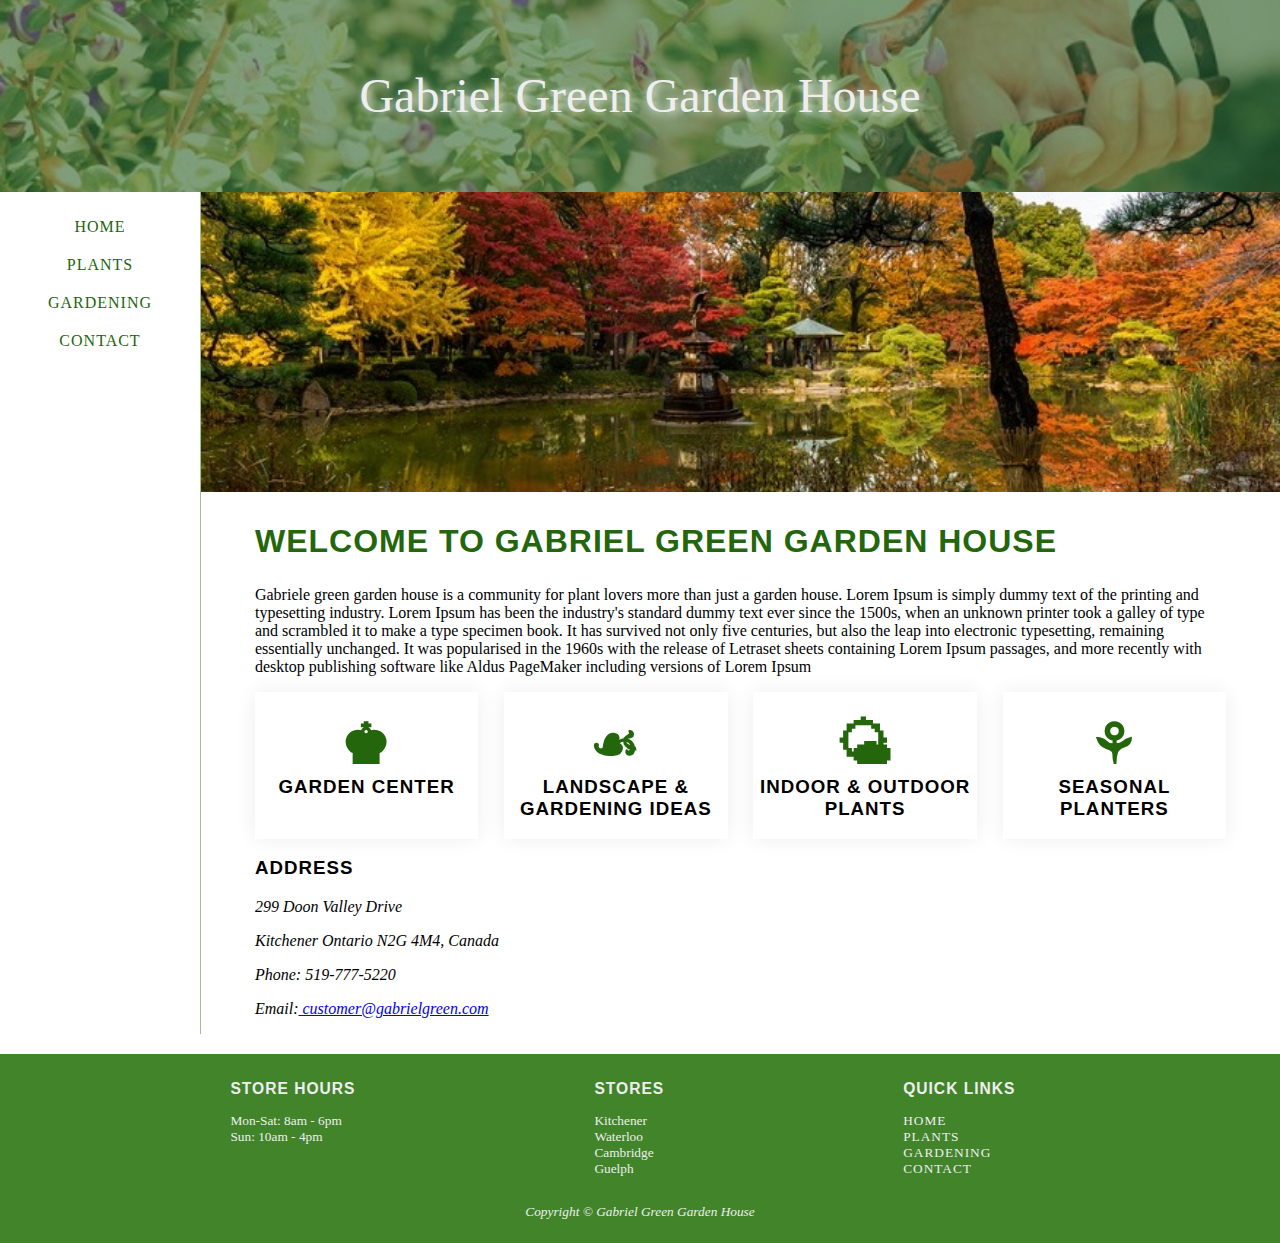
<file: index.html>
<!DOCTYPE html>
<html>

<head>
    <meta charset="UTF-8">
    <title>
        Gabriel Green Garden House - Home
    </title>
    <link href="site.css" rel="stylesheet">
</head>

<body>
    <div id="pagecontainer">
        <header>
        <h1>
            <a href="index.html">
                Gabriel Green Garden House
            </a>
        </h1>
        </header>
        <nav>
        <ul>
            <li>
                <a href="index.html">
                    Home
                </a>
            </li>
            <li>
                <a href="plants.html">
                    Plants
                </a>
            </li>
            <li>
                <a href="gardening.html">
                    Gardening
                </a>
            </li>
            <li>
                <a href="contact.html">
                    Contact
                </a>
            </li>
        </ul>
        </nav>
        <main>
        <img id="heroimg" src="./imgs/zen-garden-with-autumn-colors.jpg" alt="Home Garden" class="desktop">
        <div id="wrapper">
            <h2>
                Welcome to Gabriel Green Garden House
            </h2>
            <p>
                Gabriele green garden house is a community for plant lovers more than just a garden house.
                Lorem Ipsum is simply dummy text of the printing and typesetting industry. Lorem Ipsum has 
                been the industry's standard dummy text ever since the 1500s, when an unknown printer took 
                a galley of type and scrambled it to make a type specimen book. It has survived not only five 
                centuries, but also the leap into electronic typesetting, remaining essentially unchanged. 
                It was popularised in the 1960s with the release of Letraset sheets containing Lorem Ipsum 
                passages, and more recently with desktop publishing software like Aldus PageMaker including 
                versions of Lorem Ipsum
            </p>
            <div id="multicol">
                <section class="item25">
                    <h3><span class="icon">&#x265A;</span>Garden Center</h3>
                </section>
                <section class="item25">
                    <h3><span class="icon">&#x2619;</span>Landscape &amp; Gardening Ideas</h3>
                </section>
                <section class="item25">
                    <h3><span class="icon">&#x1F324;</span>Indoor &amp; Outdoor Plants</h3>
                </section>
                <section class="item25">
                    <h3><span class="icon">&#x2698;</span>Seasonal Planters</h3>
                </section>
            </div>
            <h3>
                Address
            </h3>
            <address>
                <p>
                    299 Doon Valley Drive
                </p>
                <p>
                    Kitchener Ontario N2G 4M4, Canada
                </p>
                <p class="desktop">
                    Phone: 519-777-5220
                </p>
                <p class="mobile">
                    Phone: <a href="tel:519-777-5220">519-777-5220</a>
                </p>
                <p>
                    Email:<a href="mailto:customer@gabrielgreen.com">
                        customer@gabrielgreen.com
                    </a>
                </p>
            </address>
        </div>
        </main>
        <footer>
        <div class="item33">
            <h3>
                Store hours
            </h3>
            <ul>
                <li>
                    Mon-Sat: 8am - 6pm
                </li>
                <li>
                    Sun: 10am - 4pm
                </li>
            </ul>
        </div>
        <div class="item33">
            <h3>
                Stores
            </h3>
            <ul>
                <li>
                    Kitchener
                </li>
                <li>
                    Waterloo
                </li>
                <li>
                    Cambridge
                </li>
                <li>
                    Guelph
                </li>
            </ul>
        </div>
        <div class="item33">
            <h3>
                Quick links
            </h3>
            <nav>
                <ul>
                    <li>
                        <a href='index.html'>
                            Home
                        </a>
                    </li>
                    <li>
                        <a href='plants.html'>
                            Plants
                        </a>
                    </li>
                    <li>
                        <a href='gardening.html'>
                            Gardening
                        </a>
                    </li>
                    <li>
                        <a href='contact.html'>
                            Contact
                        </a>
                    </li>
                </ul>
            </nav>
        </div>
        <p id="copyright">
            Copyright &copy; Gabriel Green Garden House
        </p>
        </footer>
    </div>
</body>

</html>
</file>
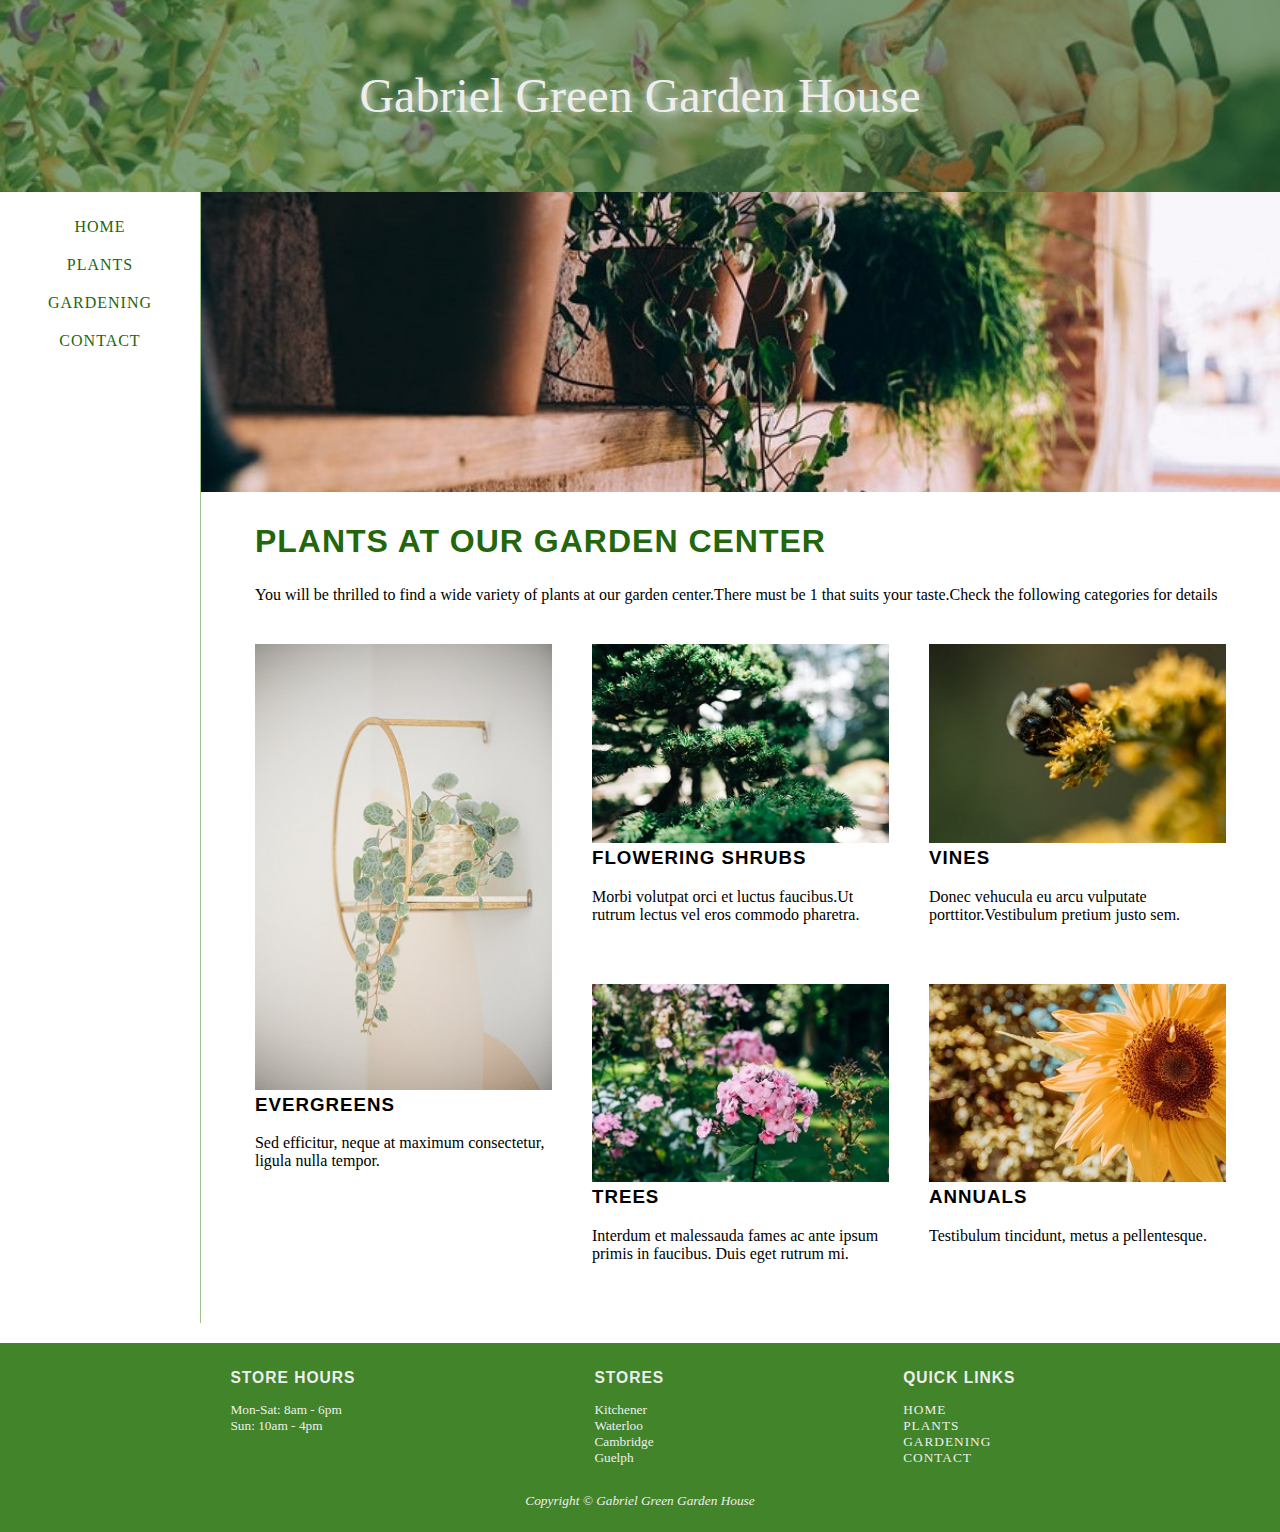
<file: plants.html>
<!DOCTYPE html>
<html>

<head>
    <meta charset="UTF-8">
    <title>
        Gabriel Green Garden House - Plants
    </title>
    <link href="site.css" rel="stylesheet">
</head>

<body>
    <div id="pagecontainer">
        <header>
            <h1>
                <a href="index.html">
                    Gabriel Green Garden House
                </a>
            </h1>
        </header>
        <nav>
            <ul>
                <li>
                    <a href="index.html">
                        Home
                    </a>
                </li>
                <li>
                    <a href="plants.html">
                        Plants
                    </a>
                </li>
                <li>
                    <a href="gardening.html">
                        Gardening
                    </a>
                </li>
                <li>
                    <a href="contact.html">
                        Contact
                    </a>
                </li>
            </ul>
        </nav>
        <main>
            <img id="heroimg" src="./imgs/curly-tendrils-of-potted-plants-on-wooden-shelf.jpg" alt="Plants Garden" class="desktop">
            <div id="wrapper">
                <h2>
                    Plants at our garden center
                </h2>
                <p>
                    You will be thrilled to find a wide variety of plants at our garden center.There must be 1 that
                    suits your taste.Check the following categories for details
                </p>
                <div id="categories">
                    <section>
                        <img src="./imgs/gold-shelf-with-a-green-vine-house-plant.jpg" alt="Evergreens">
                        <h3>
                            Evergreens
                        </h3>
                        <span>
                            Sed efficitur, neque at maximum consectetur, ligula nulla tempor.
                        </span>
                    </section>
                    <section>
                        <img src="./imgs/close-up-on-evergreen-bonzai.jpg" alt="Flowering Shrubs">
                        <h3>
                            Flowering Shrubs
                        </h3>
                        <span>
                            Morbi volutpat orci et luctus faucibus.Ut rutrum lectus vel eros commodo pharetra.
                        </span>
                    </section>
                    <section>
                        <img src="./imgs/bee-covered-in-yellow-dust.jpg" alt="Vines">
                        <h3>
                            Vines
                        </h3>
                        <span>
                            Donec vehucula eu arcu vulputate porttitor.Vestibulum pretium justo sem.
                        </span>
                    </section>
                    <section>
                        <img src="./imgs/summer-garden-with-pink-phlox.jpg" alt="Trees">
                        <h3>
                            Trees
                        </h3>
                        <span>
                            Interdum et malessauda fames ac ante ipsum primis in faucibus. Duis eget rutrum mi.
                        </span>
                    </section>
                    <section>
                        <img src="./imgs/sunflower-fills-center-of-a-frame.jpg" alt="Annuals">
                        <h3>
                            Annuals
                        </h3>
                        <span>
                            Testibulum tincidunt, metus a pellentesque.
                        </span>
                    </section>
                </div>
            </div>
        </main>
        <footer>
            <div class="item33">
                <h3>
                    Store Hours
                </h3>
                <ul>
                    <li>
                        Mon-Sat: 8am - 6pm
                    </li>
                    <li>
                        Sun: 10am - 4pm
                    </li>
                </ul>
            </div>
            <div class="item33">
                <h3>
                    Stores
                </h3>
                <ul>
                    <li>
                        Kitchener
                    </li>
                    <li>
                        Waterloo
                    </li>
                    <li>
                        Cambridge
                    </li>
                    <li>
                        Guelph
                    </li>
                </ul>
            </div>
            <div class="item33">
                <h3>
                    Quick Links
                </h3>
                <nav>
                    <ul>
                        <li>
                            <a href='index.html'>
                                Home
                            </a>
                        </li>
                        <li>
                            <a href='plants.html'>
                                Plants
                            </a>
                        </li>
                        <li>
                            <a href='gardening.html'>
                                Gardening
                            </a>
                        </li>
                        <li>
                            <a href='contact.html'>
                                Contact
                            </a>
                        </li>
                    </ul>
                </nav>
            </div>
            <p id="copyright">
                Copyright &copy; Gabriel Green Garden House
            </p>
        </footer>
    </div>
</body>

</html>
</file>
<file: site.css>
h1, nav, header {
    font-family: Century Gothic, serif; 
}
h2, h3 {
    font-family: Gabriola, sans-serif;
}
body {
    margin: 0;
}
h1 {
    font-size: 3em;
    font-weight: 500;
    line-height: 400%;
    margin: 0;
    background-color: rgba(5, 72, 12, .5);
}
h2 {
    font-size: 2em;
}
footer {
    display: flex;
    flex-wrap: wrap;
    font-size: smaller;
    padding: 10px 10%;
    margin-top: 20px;
}
header, footer {
    background-color: rgb(65, 132, 42);
    color: #eee;
    grid-column-start: 1;
    grid-column-end: 4;
}
h2, nav a {
    color: rgb(35, 102, 12);
}
footer nav a {
    color: #eee;
    display: block;
    padding: 0;
    text-align: left;
}
h2, h3, nav a{
    text-transform: uppercase;
    letter-spacing: 1px;
}
h1, nav, #copyright {
    text-align: center;
}
nav a {
    text-decoration: none;
    display: inline-block;
    padding: 10px 40px;
}
#wrapper {
    width: 90%;
    margin: auto;
}
ul {
    padding: 0;
    list-style: none;
}
header {
    background-image: url("./imgs/hand-grips-a-gardening-tool-to-cut-back-a-plant.jpg");
    background-size: cover;
    background-position: center;
}
#heroimg {
    width:100%;
    height:300px;
    object-fit: cover;
    object-position: center;
}
#categories {
    display: grid;
    grid-template-columns: 1fr 1fr 1fr;
    grid-gap: 40px;
    margin: 40px 0px;
}
#categories section {
    margin-bottom: 20px;
}
#categories section img {
    width: 100%;
    margin-right: 10px;
    object-fit: cover;
}
#categories section:nth-of-type(1) {
    grid-row: 1/3;
}
nav a:hover {
    text-shadow: 0px 0px 1px rgb(20, 70, 20);
}
main {
    border-left: 1px solid rgb(158,194, 143);
    grid-row: auto;
}
nav {
    grid-row: auto;
}
h1 a {
    color: #eee;
    text-decoration: none;
}
h1:hover {
    text-shadow: 2px 2px 10px white;
}
.item33 {
    flex-grow: 1;
    padding-left: 10%;
}
#copyright {
    font-family: serif;
    font-style: italic;
    width: 100%;
}
.icon {
    display: block;
    font-size: 3em;
    color: rgb(35,102, 12);
}
.item25 {
    width: 23%;
    text-align: center;
    box-shadow: 0px 0px 20px #eee;

}
#categories h3 {
    margin-top: 0;
}

.mobile {
    display: none;
}

#pagecontainer {
    display: grid;
    grid-template-columns: 200px auto;
}
#multicol {
    display: flex;
    justify-content: space-between;
}

@media all and (max-width:1024px) {
    #pagecontainer {
        display: block;
    }
    nav ul {
        display: flex;
        justify-content: space-around;
    }
    nav li{
        display: inline-block;
    }
    footer nav ul {
        flex-direction: column;
    }
    footer nav ul li {
        display: block;
    }
    h1 {
        font-size: 2.5em;
    }
    nav a{
        padding: 10px 30px;
    }
    #categories section {
        width: 100%;
    }
}

@media all and (max-width:760px) {
    .desktop {
        display: none;
    }
    .mobile {
        display: block;
    }
    nav {
        border-bottom: 1px solid rgb(158, 194, 143);
    }
    .item25 {
        width: 50%;
    }

    nav li {
        display: block;
    }
    #categories img {
        width: 120px;
        height: 120px;
    }
    .item33 {
        width: 100%;
        display: block;
        padding-left: 40%;
    }
    nav ul {
        flex-direction: column;
    }
    #multicol {
        flex-wrap: wrap;
    }
    #categories {
        grid-template-columns: 1fr 1fr;
    }
}
</file>
